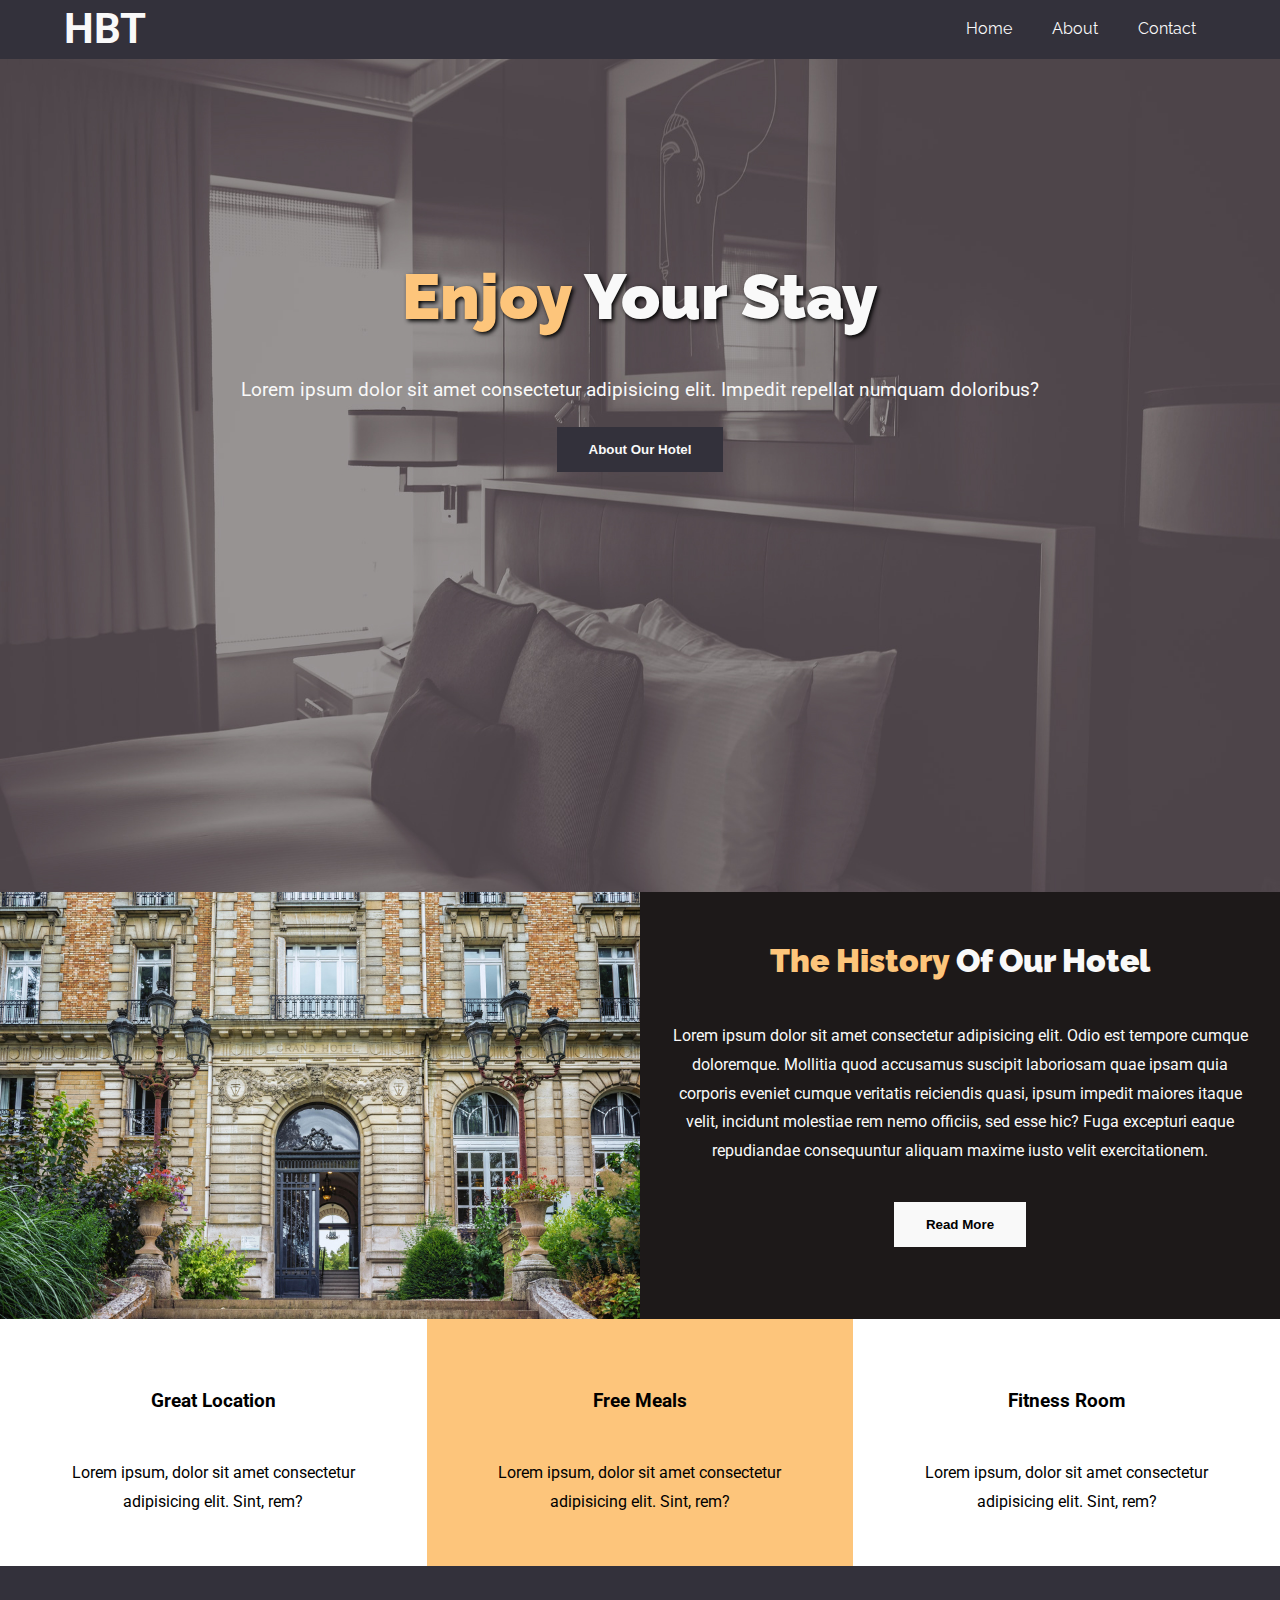
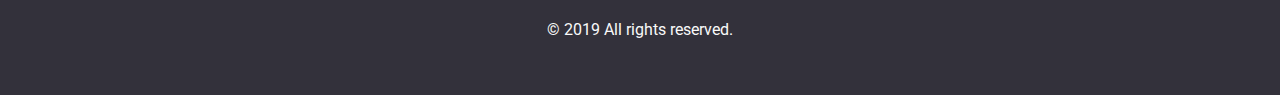
<file: index.html>
<!DOCTYPE html>
<html lang="en">

<head>
    <meta charset="UTF-8">
    <meta name="viewport" content="width=device-width, initial-scale=1.0">
    <meta http-equiv="X-UA-Compatible" content="ie=edge">
    <link rel="stylesheet" href="/css/master.css">
    <link rel="stylesheet" href="https://use.fontawesome.com/releases/v5.8.1/css/all.css"
        integrity="sha384-50oBUHEmvpQ+1lW4y57PTFmhCaXp0ML5d60M1M7uH2+nqUivzIebhndOJK28anvf" crossorigin="anonymous">
    <title>Hotel Website</title>
</head>

<body>
    <header>
        <nav>
            <ul>
                <li><a href="#" id="logo">
                        <h1>HBT</h1>
                    </a></li>
                    <li><a href="/contact.html">Contact</a></li>
                    <li><a href="/about.html">About</a></li>
                    <li><a href="/index.html">Home</a></li>
            </ul>
        </nav>
    </header>
    <main>
        <section id="testimonial">
            <h2><span>Enjoy</span> Your Stay</h2>
            <p>Lorem ipsum dolor sit amet consectetur adipisicing elit. Impedit repellat numquam doloribus?</p>
            <button>About Our Hotel</button>
        </section>
        <section id="hotel-history">
            <img src="/pics/photo-1.jpg" alt="">
            <article>
                <h3><span>The History</span> Of Our Hotel</h3>
                <p>Lorem ipsum dolor sit amet consectetur adipisicing elit. Odio est tempore cumque doloremque. Mollitia
                    quod accusamus suscipit laboriosam quae ipsam quia corporis eveniet cumque veritatis reiciendis
                    quasi, ipsum impedit maiores itaque velit, incidunt molestiae rem nemo officiis, sed esse hic? Fuga
                    excepturi eaque repudiandae consequuntur aliquam maxime iusto velit exercitationem.</p>
                <button>Read More</button>
            </article>
        </section>
        <section class="services">
            <article>
                <p class="icon"><i class="fas fa-map-marker-alt"></i></p>
                <h3>Great Location</h3>
                <p class="context">Lorem ipsum, dolor sit amet consectetur adipisicing elit. Sint, rem?</p>
            </article>
            <article>
                <p class="icon"><i class="fas fa-utensils"></i></p>
                <h3>Free Meals</h3>
                <p class="context">Lorem ipsum, dolor sit amet consectetur adipisicing elit. Sint, rem?</p>
            </article>
            <article>
                <p class="icon"><i class="fas fa-dumbbell"></i></p>
                <h3>Fitness Room</h3>
                <p class="context">Lorem ipsum, dolor sit amet consectetur adipisicing elit. Sint, rem?</p>
            </article>
        </section>
    </main>
    <footer>
        <p>&copy; 2019 All rights reserved.</p>
    </footer>
</body>

</html>
</file>
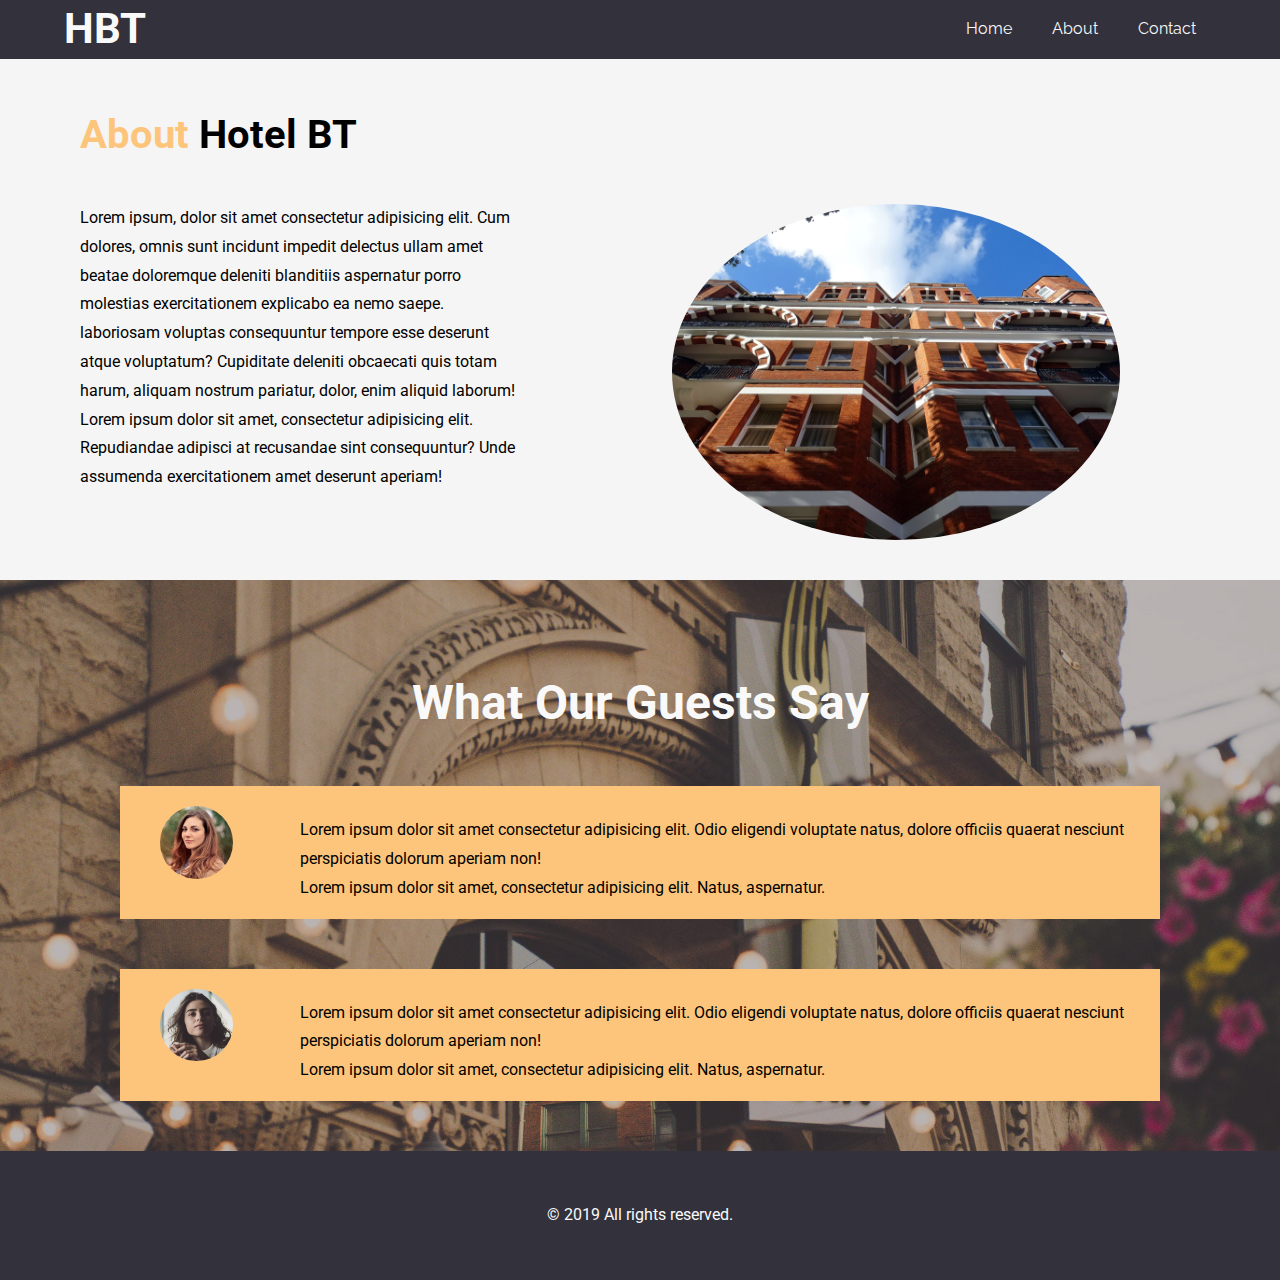
<file: about.html>
<!DOCTYPE html>
<html lang="en">

<head>
    <meta charset="UTF-8">
    <meta name="viewport" content="width=device-width, initial-scale=1.0">
    <meta http-equiv="X-UA-Compatible" content="ie=edge">
    <link rel="stylesheet" href="/css/master.css">
    <link rel="stylesheet" href="https://use.fontawesome.com/releases/v5.8.1/css/all.css"
        integrity="sha384-50oBUHEmvpQ+1lW4y57PTFmhCaXp0ML5d60M1M7uH2+nqUivzIebhndOJK28anvf" crossorigin="anonymous">
    <title>About</title>
</head>

<body>
    <header>
        <nav>
            <ul>
                <li><a href="#" id="logo">
                        <h1>HBT</h1>
                    </a></li>
                <li><a href="/contact.html">Contact</a></li>
                <li><a href="/about.html">About</a></li>
                <li><a href="/index.html">Home</a></li>
            </ul>
        </nav>
    </header>
    <main class="about-main">
        <section class="about-hbt-container">
            <article class="about-hbt">
                <h2><span>About</span> Hotel BT</h2>
                <p id="about-p">Lorem ipsum, dolor sit amet consectetur adipisicing elit. Cum dolores, omnis sunt
                    incidunt impedit
                    delectus ullam amet beatae doloremque deleniti blanditiis aspernatur porro molestias exercitationem
                    explicabo ea nemo saepe. <br>
                    laboriosam voluptas consequuntur tempore esse deserunt atque voluptatum?
                    Cupiditate deleniti obcaecati quis totam harum, aliquam nostrum pariatur, dolor, enim aliquid
                    laborum! <br>
                    Lorem ipsum dolor sit amet, consectetur adipisicing elit. Repudiandae adipisci at recusandae sint
                    consequuntur? Unde assumenda exercitationem amet deserunt aperiam!</p>
                <img src="/pics/photo-2.jpg" alt="">
            </article>
        </section>
        <section class="about-testimonials-container">
            <article class="about-testimonials">
                <h2>What Our Guests Say</h2>
                <div class="testimonial">
                    <img src="pics/person-1.jpg" alt="">
                    <p>Lorem ipsum dolor sit amet consectetur adipisicing elit. Odio eligendi voluptate natus, dolore
                        officiis quaerat nesciunt perspiciatis dolorum aperiam non! <br>
                        Lorem ipsum dolor sit amet, consectetur adipisicing elit. Natus, aspernatur.</p>
                </div>
                <div class="testimonial">
                    <img src="pics/person-2.jpg" alt="">
                    <p>Lorem ipsum dolor sit amet consectetur adipisicing elit. Odio eligendi voluptate natus, dolore
                        officiis quaerat nesciunt perspiciatis dolorum aperiam non! <br>
                        Lorem ipsum dolor sit amet, consectetur adipisicing elit. Natus, aspernatur.</p>
                </div>
            </article>
        </section>
    </main>
    <footer>
        <p>&copy; 2019 All rights reserved.</p>
    </footer>
</body>

</html>
</file>
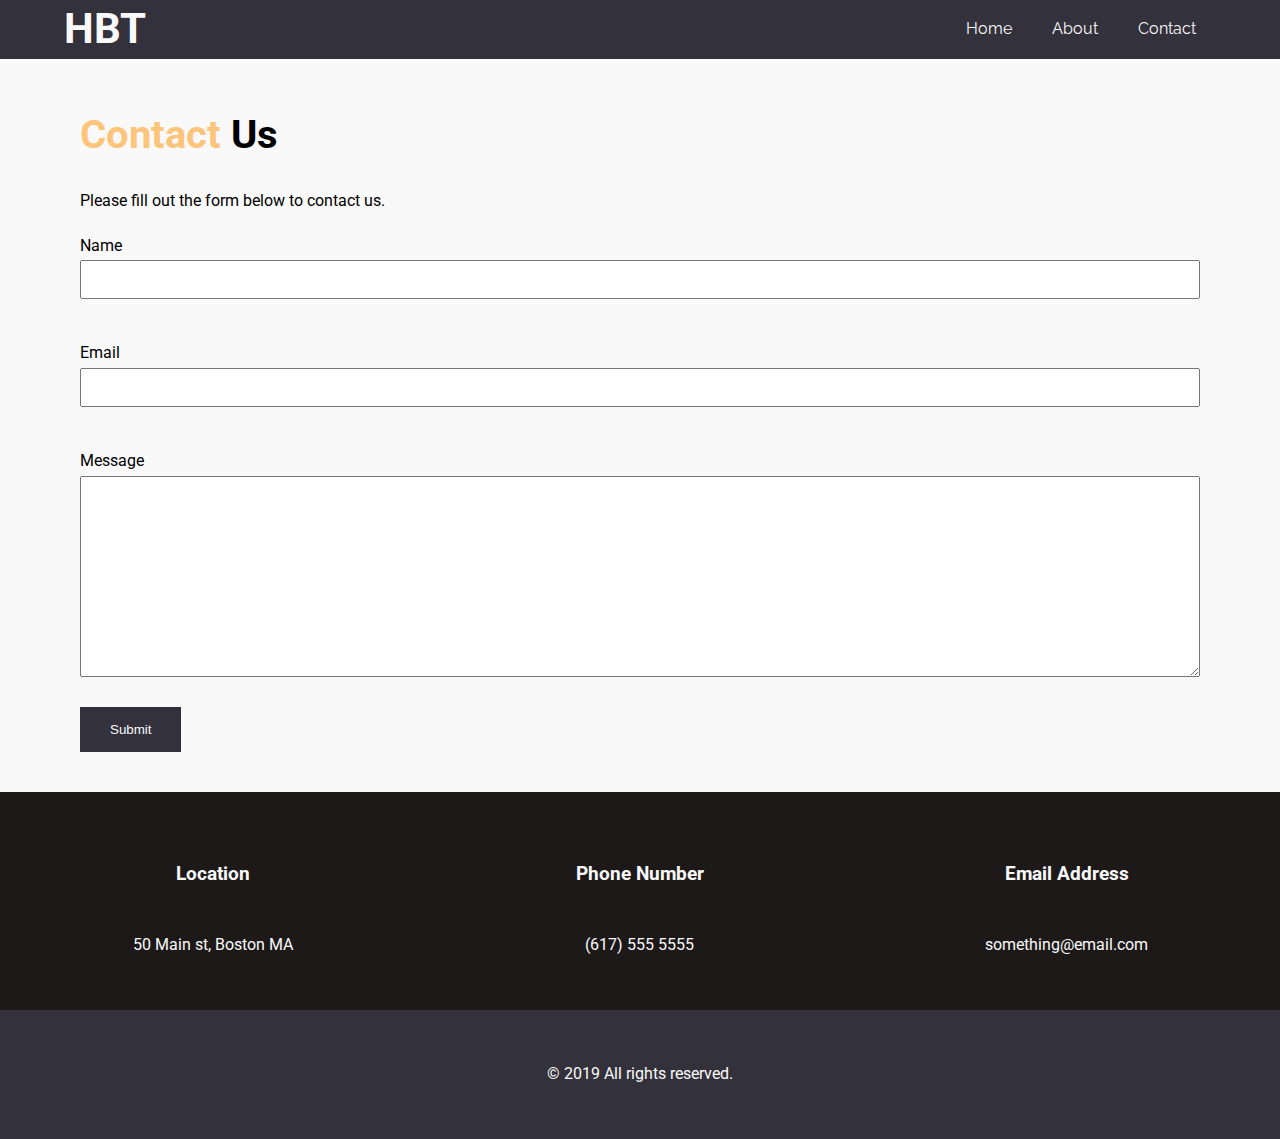
<file: contact.html>
<!DOCTYPE html>
<html lang="en">

<head>
    <meta charset="UTF-8">
    <meta name="viewport" content="width=device-width, initial-scale=1.0">
    <link rel="stylesheet" href="/css/master.css">
    <link rel="stylesheet" href="https://use.fontawesome.com/releases/v5.8.1/css/all.css"
        integrity="sha384-50oBUHEmvpQ+1lW4y57PTFmhCaXp0ML5d60M1M7uH2+nqUivzIebhndOJK28anvf" crossorigin="anonymous">
    <meta http-equiv="X-UA-Compatible" content="ie=edge">
    <title>Contact</title>
</head>

<body>
    <header>
        <nav>
            <ul>
                <li><a href="#" id="logo">
                        <h1>HBT</h1>
                    </a></li>
                <li><a href="/contact.html">Contact</a></li>
                <li><a href="/about.html">About</a></li>
                <li><a href="/index.html">Home</a></li>
            </ul>
        </nav>
    </header>
    <main>
        <section class="contact-hbt-container">
            <article class="contact-hbt">
                <h2><span>Contact</span> Us</h2>
                <p>Please fill out the form below to contact us.</p>
                <form action="#">
                    <label for="name">Name</label>
                    <input type="text" name="name" id="name">
                    <label for="email">Email</label>
                    <input type="email" name="email" id="email">
                    <label for="email">Message</label>
                    <textarea name="message" id="message" cols="30" rows="13"></textarea>
                    <button>Submit</button>
                </form>
            </article>
        </section>
        <section class="contact-hbt-info">
            <article>
                <p class="icon"><i class="fas fa-map-marker-alt"></i></p>
                <h3>Location</h3>
                <p class="contact-context">50 Main st, Boston MA</p>
            </article>
            <article>
                <p class="icon"><i class="fas fa-phone-volume"></i></p>
                <h3>Phone Number</h3>
                <p class="contact-context">(617) 555 5555</p>
            </article>
            <article>
                <p class="icon"><i class="fas fa-envelope-open"></i></p>
                <h3>Email Address</h3>
                <p class="contact-context">something@email.com</p>
            </article>
        </section>
    </main>
    <footer>
        <p>&copy; 2019 All rights reserved.</p>
    </footer>
</body>

</html>
</file>
<file: css/master.css>
@import url('https://fonts.googleapis.com/css?family=Raleway:400,700,900');
@import url('https://fonts.googleapis.com/css?family=Roboto:900, 400');

* {
    box-sizing: border-box;
}

body {
    margin: 0;
    line-height: 1.8;
    font-family: 'Roboto', sans-serif;
}


header {
    background-color: #33313b;
}

header ul {
    position: relative;
    background-color: #33313b;
    list-style: none;
    overflow: hidden;
    margin: 0;
    padding: 0;
}

nav {
    width: 90%;
    margin: 0 auto;
}

#logo {
    position: absolute;
    top: 50%;
    font-family: 'Roboto', sans-serif;
    padding: 0;
    font-size: 1.3em;
    transform: translateY(-50%);
}

#logo:hover {
    background-color: #33313b;
    color: #f9f9f9;
}

header nav ul li:first-child {
    float: left;
}

header ul li {
    float: right;
}

header ul li a {
    font-family: 'Raleway', sans-serif;
    display: block;
    text-decoration: none;
    color: #f9f9f9;
    padding: 15px 20px;
}

header ul li a:hover {
    background-color: #504f57;
    color: #fdc57b;
}

main {
    /* overflow: auto; */
}


/* index page styling */

#testimonial {
    text-align: center;
    height: 92.62vh;
    padding-top: 180px;
    background-image: url(/pics/showcase.jpg);
    background-size: cover;
}

#testimonial h2 span {
    color: #fdc57b;
}

#testimonial h2 {
    margin: 0;
    font-family: 'Raleway', sans-serif;
    color: #f9f9f9;
    font-size: 4em;
    font-weight: 900;
    text-shadow: 2px 2px 4px #000000;
}

#testimonial p {
    color: #f9f9f9;
    font-size: 1.2em;
}

#testimonial button {
    padding: 15px 32px;
    background-color: #33313b;
    border: none;
    color: #f9f9f9;
    cursor: pointer;
    font-weight: 700;
}

#testimonial button:hover {
    padding: 15px 32px;
    background-color: #fdc57b;
    border: none;
    color: #000000;
}

#hotel-history {
    overflow: auto;
    background-color: #1d1919;
}

#hotel-history::after {
    content: "";
    clear: both;
    display: table;
}

#hotel-history img {
    width: 50%;
    float: left;
}

#hotel-history article {
    display: inline-block;
    width: 50%;
    text-align: center;
}

#hotel-history article h3 {
    margin-top: 40px;
    font-family: 'Raleway', sans-serif;
    font-weight: 900;
    font-size: 2em;
    color: #f9f9f9;
}

#hotel-history article h3 span {
    color: #fdc57b;
}

#hotel-history article p {
    color: #f9f9f9;
    padding: 0 32px;
}

#hotel-history article button {
    margin-top: 20px;
    padding: 15px 32px;
    background-color: #f9f9f9;
    border: none;
    color: #000000;
    cursor: pointer;
    font-weight: 700;
}

.services {
    overflow: auto;
}

.services article {
    width: 33.333%;
    float: left;
    text-align: center;
    padding: 50px 0;
}

.services article i {
    font-size: 2.5em;
}

.services article h3 {
    margin: 0;
}

.context {
    width: 70%;
    margin: 40px auto 0 auto;
}

.services article:nth-of-type(even) {
    background-color: #fdc57b;
}

/* about page styling */


.about-hbt-container {
    background-color: #f6f5f5;
    overflow: auto;
}

.about-hbt {
    margin: 40px 80px;
}

.about-hbt h2 {
    font-size: 2.5em;
    margin-top: 0;
    width: 40%;
}

#about-p {
    width: 40%;
}

.about-hbt p {
    float: left;
    margin-top: 0;
    margin-bottom: 0;
}

.about-hbt img {
    width: 40%;
    border-radius: 50%;
    float: right;
    margin-right: 80px;
}

.about-hbt H2 span {
    color: #fdc57b;
}

.about-hbt::after {
    content: "";
    clear: both;
    display: table;
}


.about-testimonials-container {
    background: url(/pics/test-bg.jpg);
    background-size: cover;
    background-position: center;
    overflow: auto;
    text-align: center;
}

.about-testimonials {
    margin: 80px 120px 40px 120px;
}

.about-testimonials h2 {
    color: #f9f9f9;
    margin-top: 0;
    font-size: 3em;
}
.testimonial {
    background-color: #fdc57b;
    margin-bottom: 50px;
}
.testimonial::after {
    content: "";
    clear: both;
    display: table;
}
.testimonial p {
    width: 80%;
    text-align: start;
    margin-top: 30px;
    display: inline-block;
}
.testimonial img {
    width: 7%;
    display: block;
    border-radius: 50%;
    margin: 20px 40px;
    float: left;
}

/* contact us styling */

.contact-hbt-container {
    overflow: auto;
    background-color:  #f9f9f9;
}

.contact-hbt {
    margin: 40px 80px;
}
.contact-hbt h2 {
    font-size: 2.5em;
    margin: 0;
}
.contact-hbt h2 span {
    color: #fdc57b;
}
.contact-hbt form input {
    width: 100%;
}
input[type="text"], input[type="email"] {
    padding: 10px 0px;
    margin-bottom: 40px;
}
.contact-hbt form label {
    display: block;
}

.contact-hbt form textarea {
    width: 100%;
}
.contact-hbt form button {
    padding: 15px 30px;
    display: inline-block;
    background-color: #33313b;
    color: #f9f9f9;
    border: none;
    margin-top: 20px;
}

.contact-hbt-info {
    background-color: #1d1919;
    overflow: auto;
}

.contact-hbt-info article {
    color: #f9f9f9;
    width: 33.333%;
    float: left;
    text-align: center;
    padding: 50px 0;
}

.contact-hbt-info article i {
    font-size: 2.5em;
}

.contact-hbt-info article h3 {
    margin: 0;
}

.contact-context {
    margin: 40px auto 0 auto;
}

/* footer styling */

footer {
    background-color: #33313b;
    text-align: center;
    padding: 50px;
}

footer p {
    width: 100%;
    margin: 0;
    color: #f9f9f9;
}
</file>
